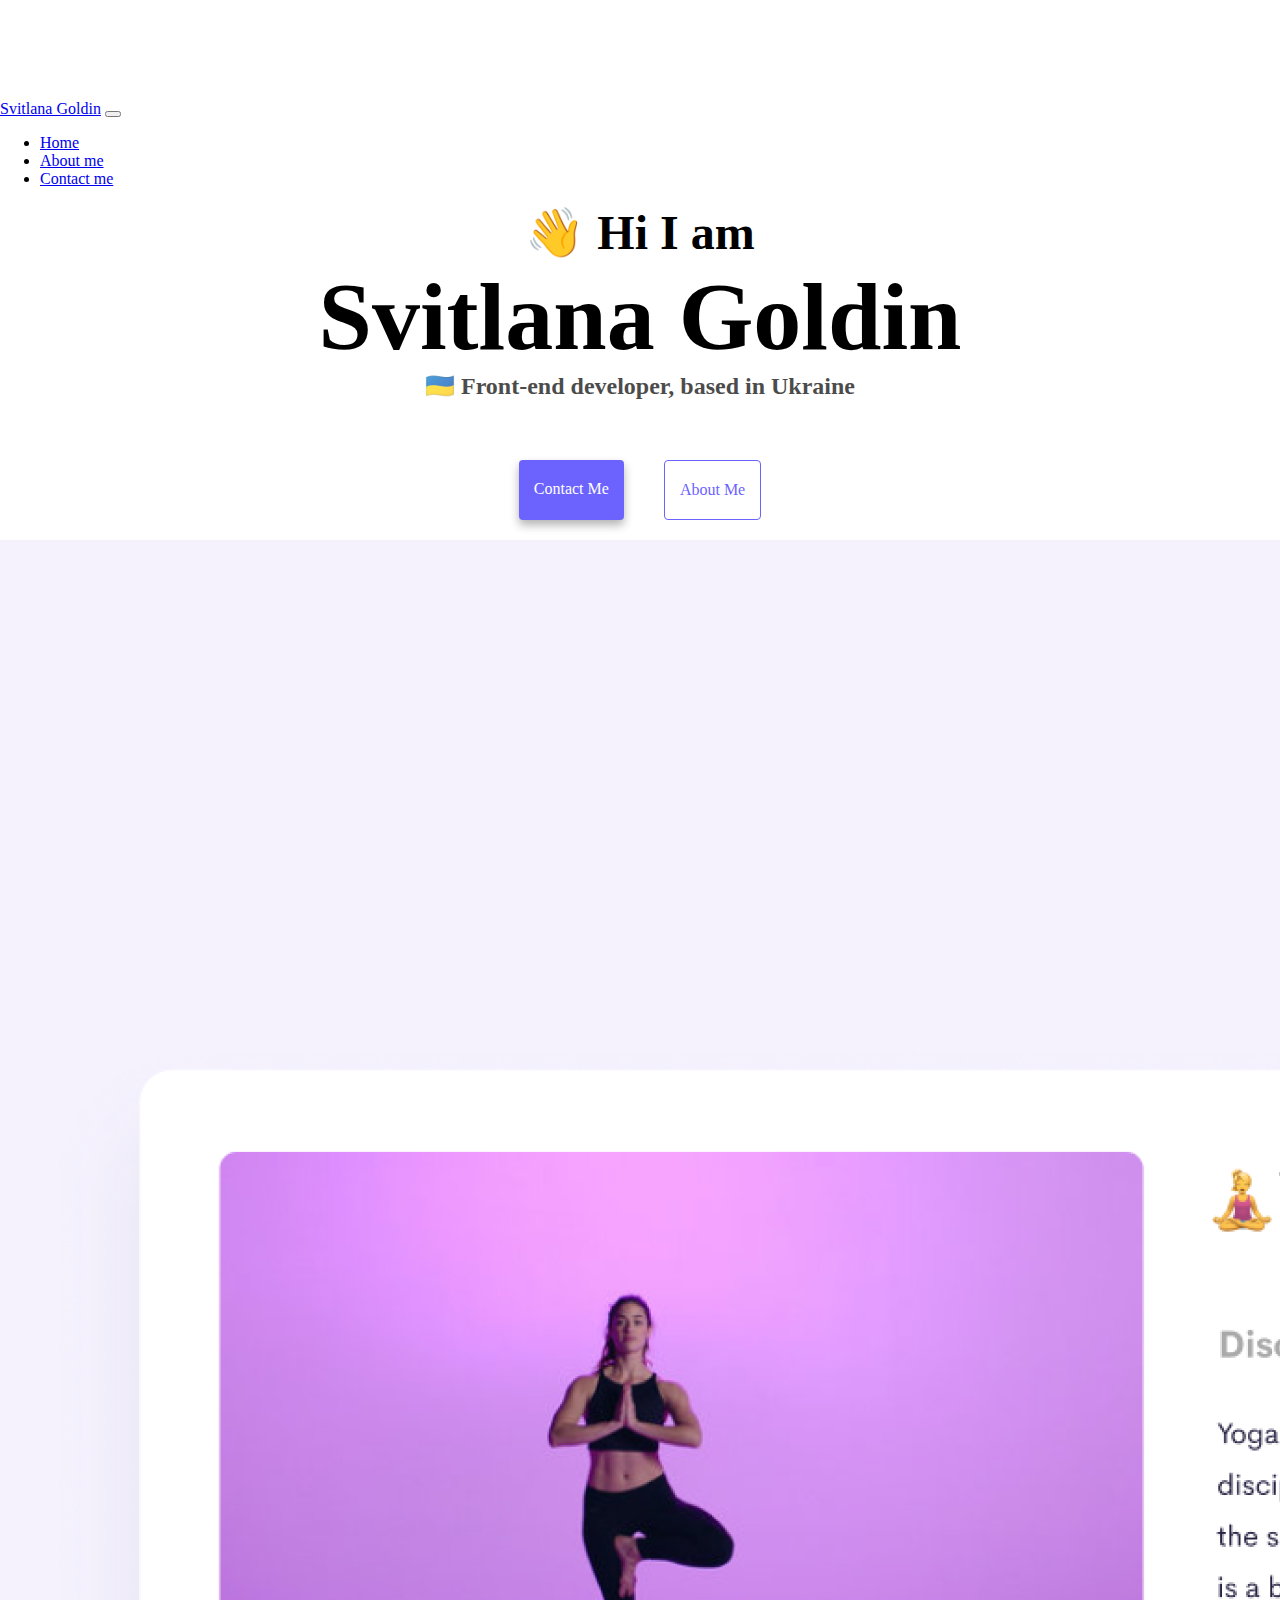
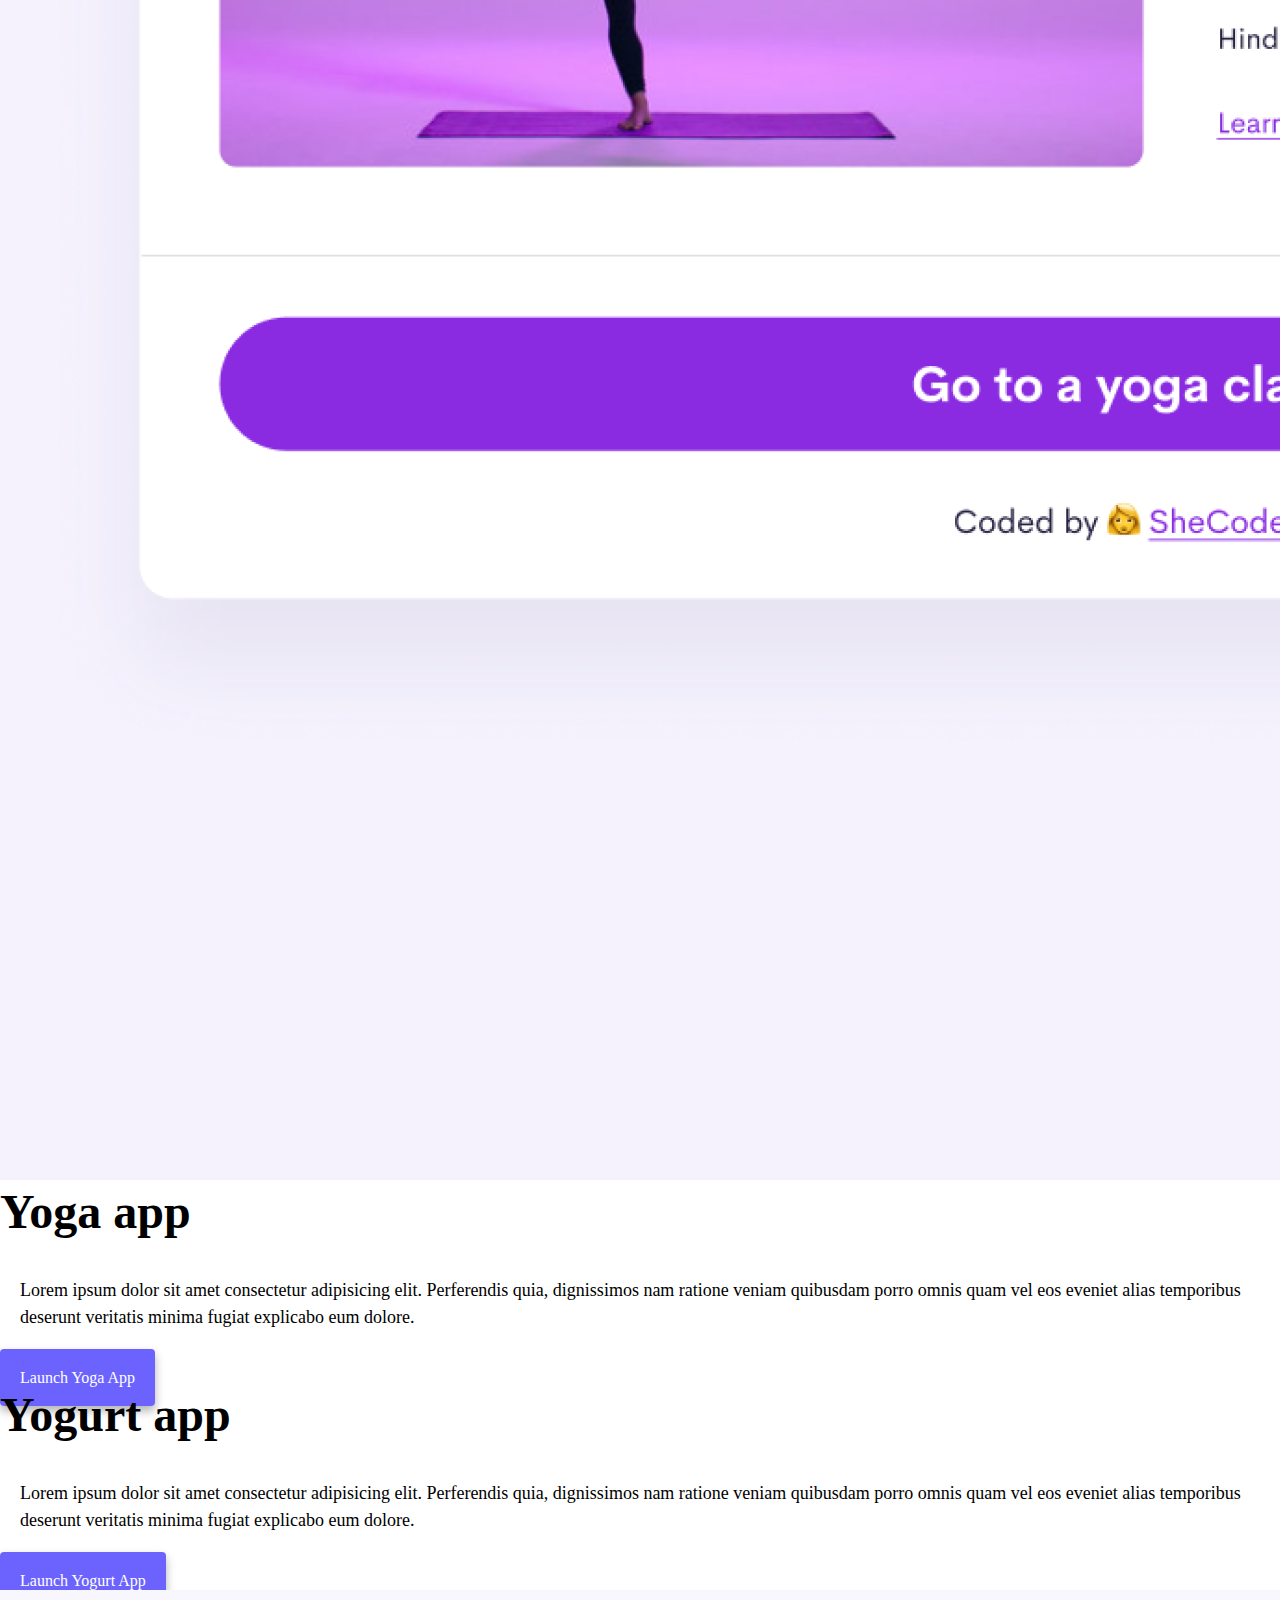
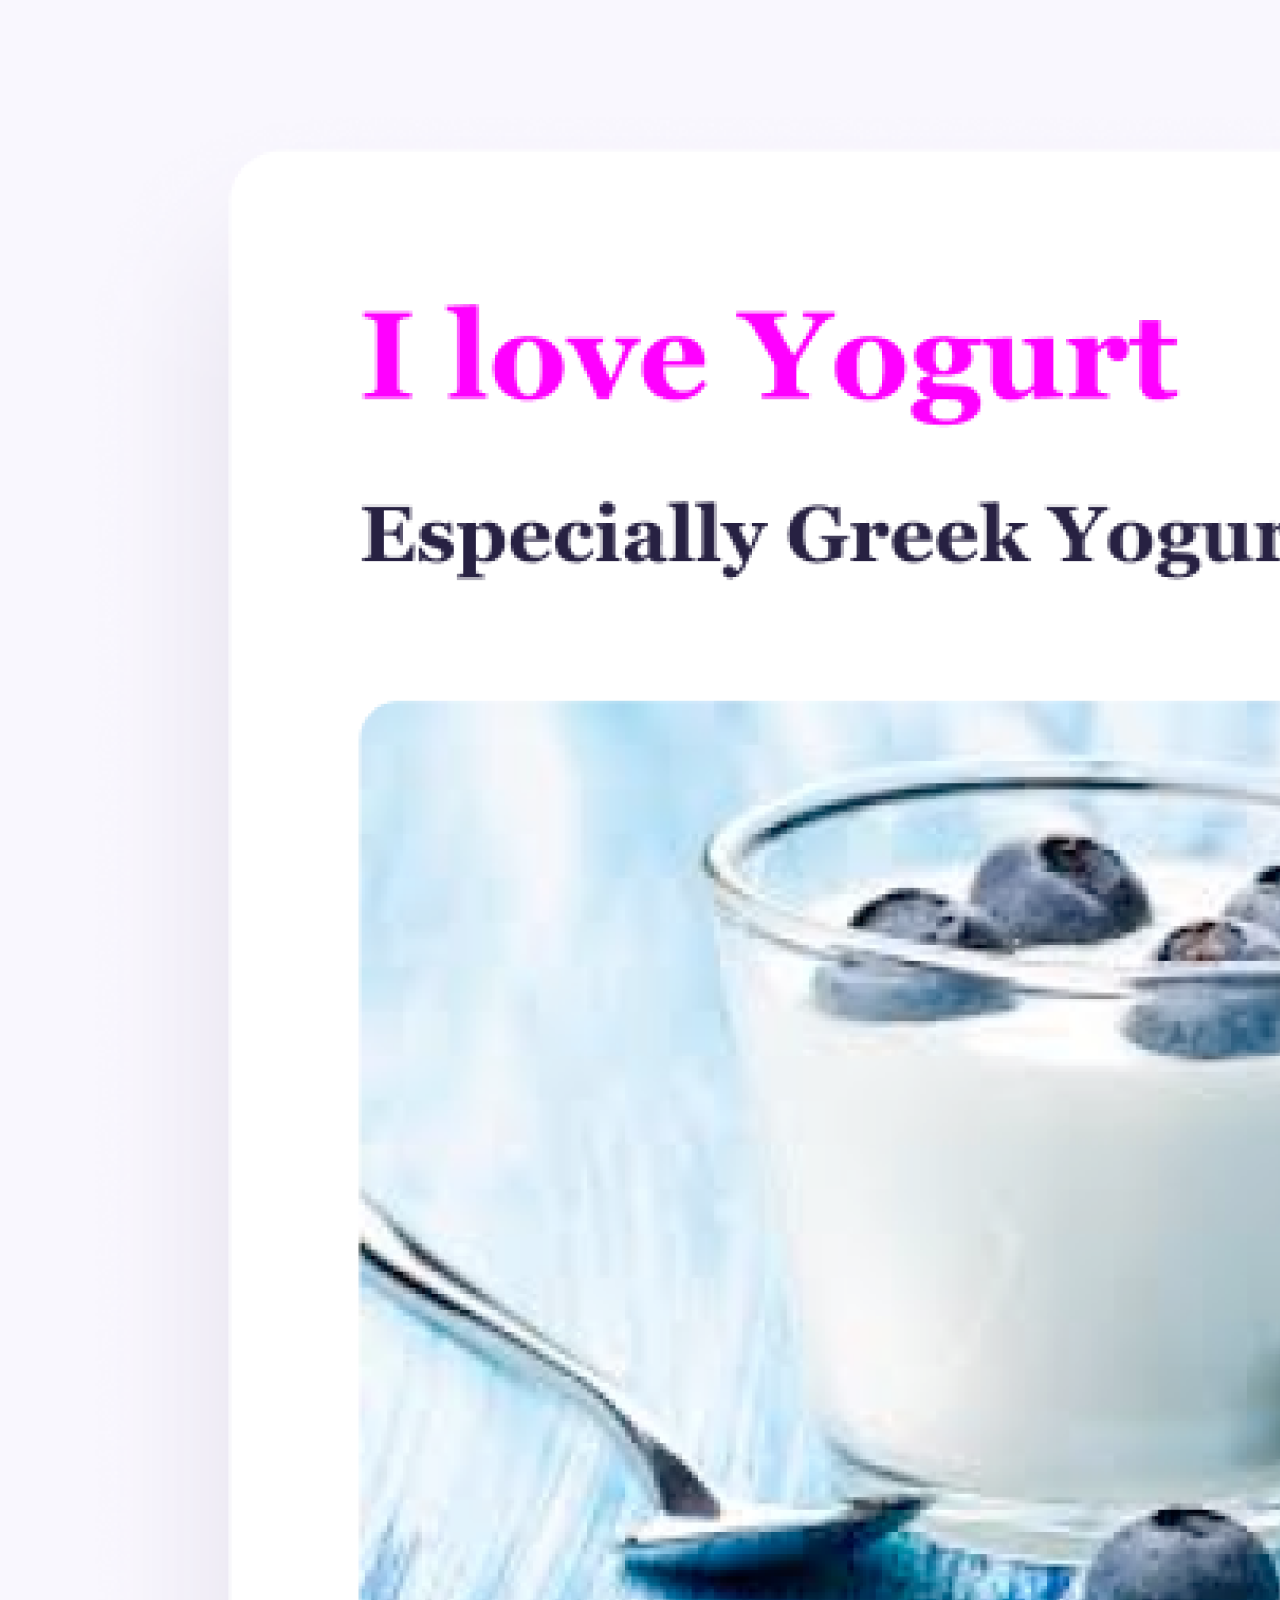
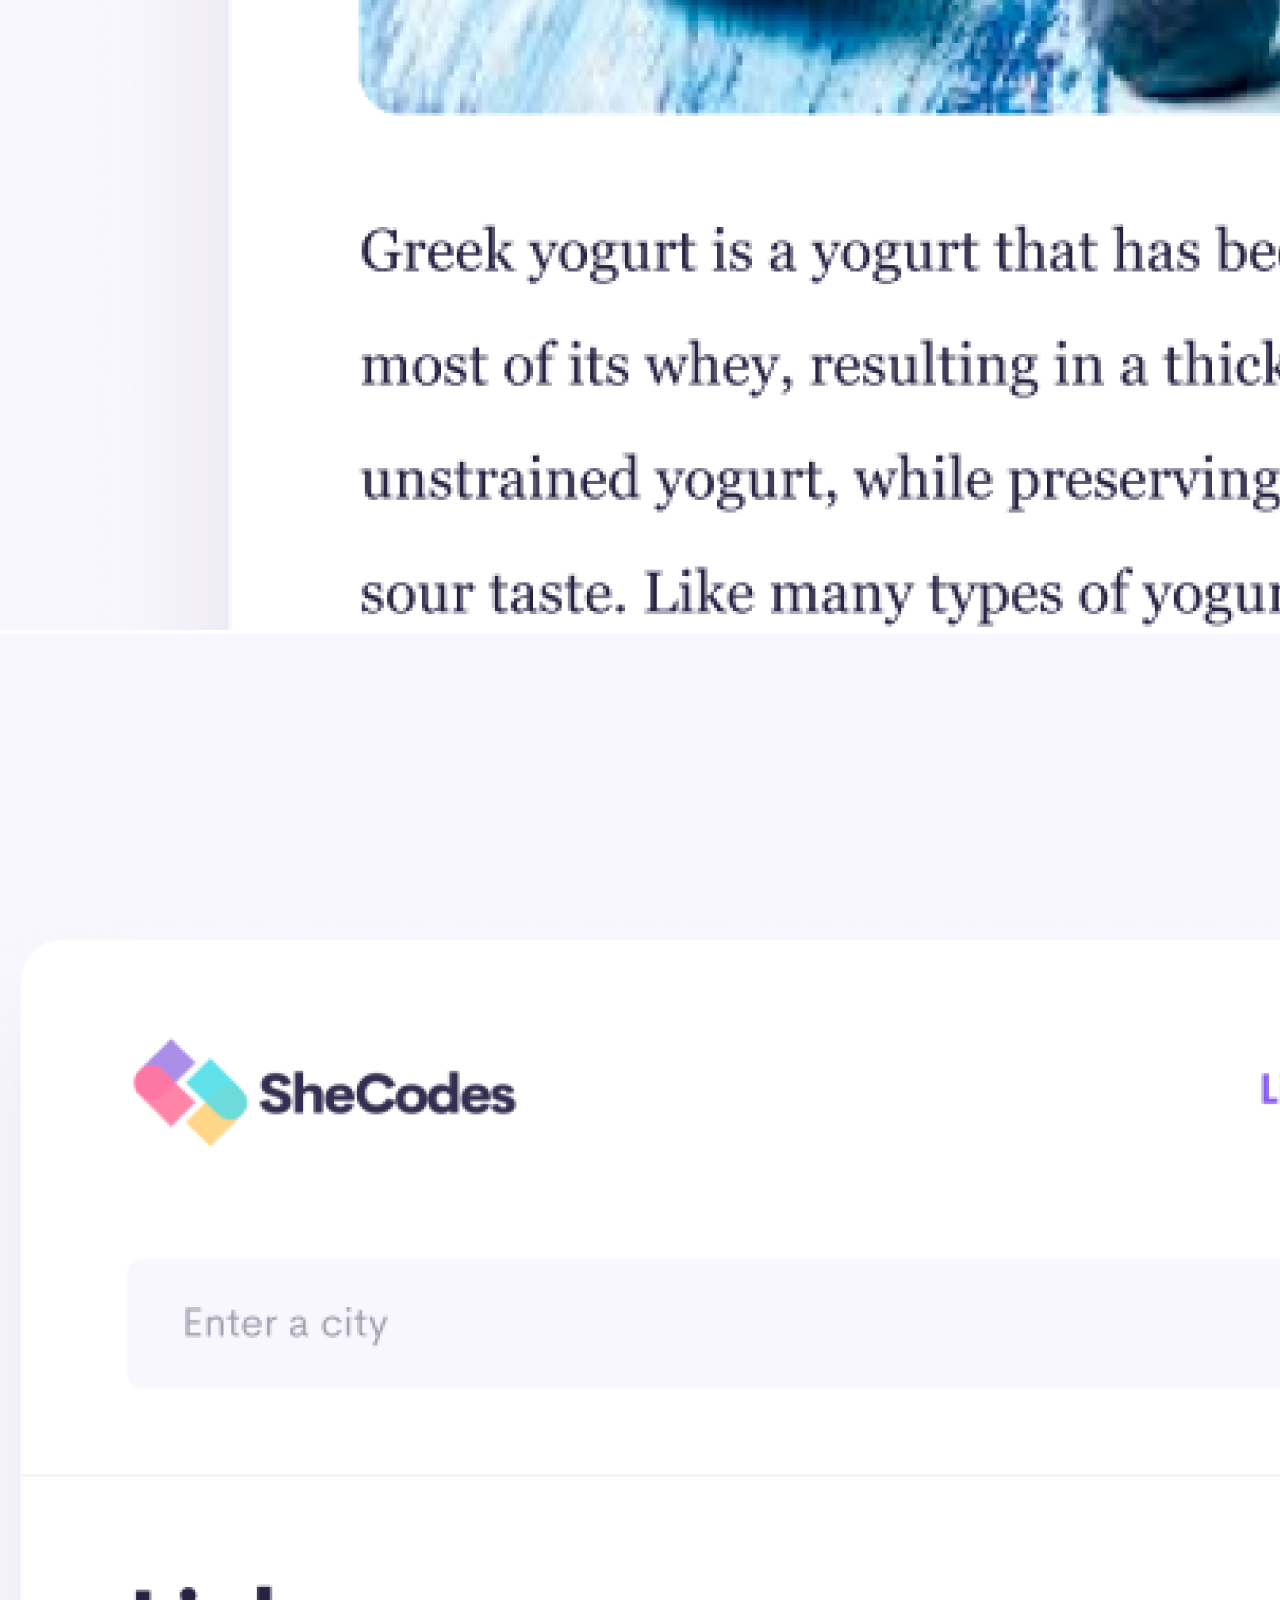
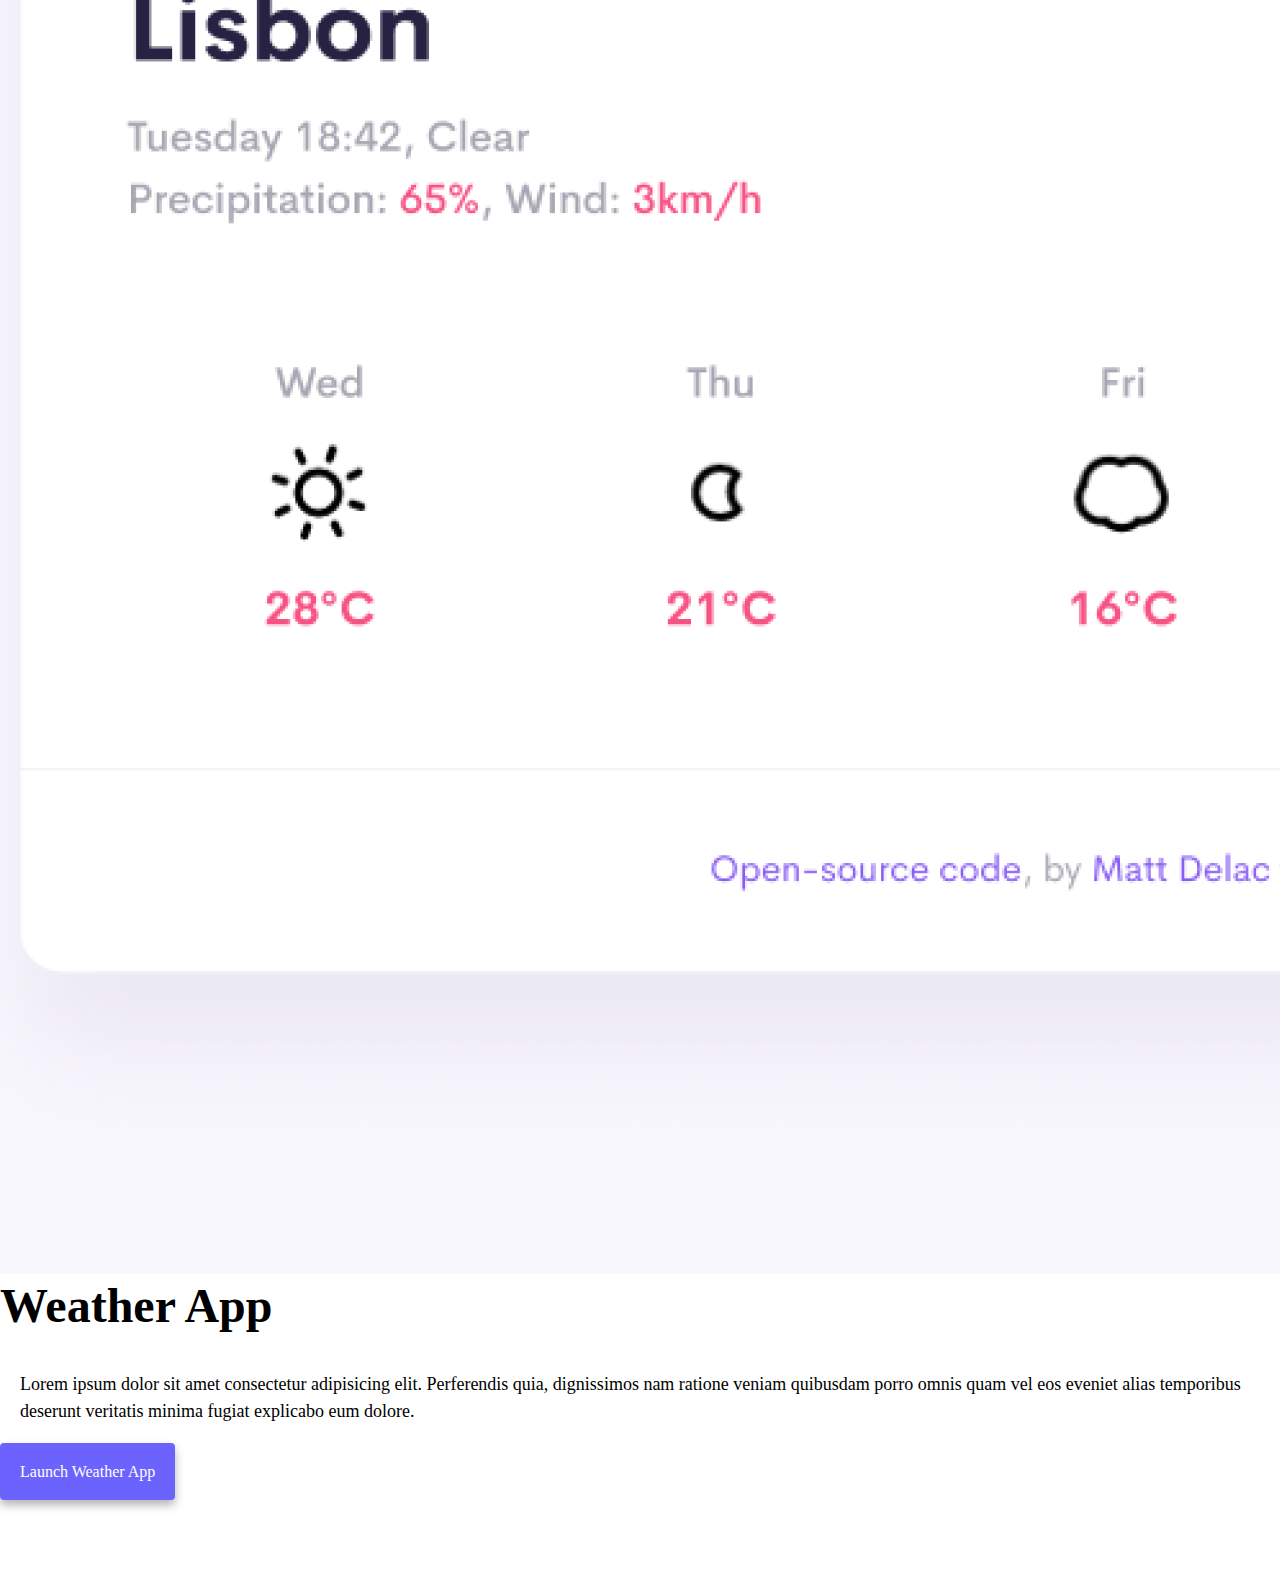
<file: index.html>
<!DOCTYPE html>
<html lang="en">
  <head>
    <meta charset="UTF-8" />
    <meta http-equiv="X-UA-Compatible" content="IE=edge" />
    <meta name="viewport" content="width=device-width, initial-scale=1.0" />
   <meta name="description" content="Svitlana Goldin is a front-end developer based in Ukraine, check out her projects and contact her for job inquiries"/>
    <title>Front-end developer - Svitlana Goldin</title>
    <link
      href="https://cdn.jsdelivr.net/npm/bootstrap@5.3.0-alpha1/dist/css/bootstrap.min.css"
      rel="stylesheet"
      integrity="sha384-GLhlTQ8iRABdZLl6O3oVMWSktQOp6b7In1Zl3/Jr59b6EGGoI1aFkw7cmDA6j6gD"
      crossorigin="anonymous"
    />
    <script
      src="https://cdn.jsdelivr.net/npm/bootstrap@5.3.0-alpha1/dist/js/bootstrap.min.js"
      integrity="sha384-mQ93GR66B00ZXjt0YO5KlohRA5SY2XofN4zfuZxLkoj1gXtW8ANNCe9d5Y3eG5eD"
      crossorigin="anonymous"
    ></script>
    <link rel="stylesheet" href="style.css" />
  </head>
  <body>
    <nav class="navbar navbar-expand-lg bg-body-tertiary fixed-top">
      <div class="container-fluid">
        <a class="navbar-brand" href="index.html" title="Homepage">Svitlana Goldin</a>
        <button
          class="navbar-toggler"
          type="button"
          data-bs-toggle="collapse"
          data-bs-target="#navbarNav"
          aria-controls="navbarNav"
          aria-expanded="false"
          aria-label="Toggle navigation"
        >
          <span class="navbar-toggler-icon"></span>
        </button>
        <div class="collapse navbar-collapse" id="navbarNav">
          <ul class="navbar-nav">
            <li class="nav-item">
              <a class="nav-link active" aria-current="page" href="index.html" title="Homepage"
                >Home</a
              >
            </li>
            <li class="nav-item">
              <a class="nav-link" href="about.html" title="About Svitlana Goldin">About me</a>
            </li>
            <li class="nav-item">
              <a class="nav-link" href="about.html#contact" title="Contact Svitlana Goldin">Contact me</a>
            </li>
          </ul>
        </div>
      </div>
    </nav>
    <h2>👋 Hi I am</h2>
    <h1>Svitlana Goldin</h1>
    <h3>🇺🇦 Front-end developer, based in Ukraine</h3>
    <div class="navigation-links">
      <a href="about.html#contact" class="contact-link" title="Contact Svitlana Goldin">Contact me</a>
      <a href="about.html" class="about-link" title="About Svitlana Goldin">About me</a>
    </div>

    <div class="container">
      <div class="row mt-5">
        <div class="col-sm-6">
          <img src="yoga.png" alt="Yoga project" class="img-fluid rounded d-none d-sm-block" />
        </div>
        <div class="col-sm-6">
          <h2 class="mb-3 second-headers-class">Yoga app</h2>
          <p>
            Lorem ipsum dolor sit amet consectetur adipisicing elit. Perferendis
            quia, dignissimos nam ratione veniam quibusdam porro omnis quam vel
            eos eveniet alias temporibus deserunt veritatis minima fugiat
            explicabo eum dolore.
          </p>
          <div class="mt-5">
            <a href="#" class="primary-link project-link" title="Yoga project">Launch Yoga App</a>
          </div>
        </div>
      </div>
      <div class="row mt-5">
        <div class="col-sm-6">
          <h2 class="mb-3 second-headers-class">Yogurt app</h2>
          <p>
            Lorem ipsum dolor sit amet consectetur adipisicing elit. Perferendis
            quia, dignissimos nam ratione veniam quibusdam porro omnis quam vel
            eos eveniet alias temporibus deserunt veritatis minima fugiat
            explicabo eum dolore.
          </p>
          <div class="mt-5">
            <a href="#" class="primary-link project-link" title="Yogurt project">Launch Yogurt App</a>
          </div>
        </div>
        <div class="col-sm-6">
          <img src="yogurt.png" alt="Yogurt project" class="img-fluid rounded d-none d-sm-block" />
        </div>
      </div>
      <div class="row mt-5">
        <div class="col-sm-6">
          <img src="weather.png" alt="Weather project" class="img-fluid rounded d-none d-sm-block" />
        </div>
        <div class="col-sm-6">
          <h2 class="mb-3 second-headers-class">Weather App</h2>
          <p>
            Lorem ipsum dolor sit amet consectetur adipisicing elit. Perferendis
            quia, dignissimos nam ratione veniam quibusdam porro omnis quam vel
            eos eveniet alias temporibus deserunt veritatis minima fugiat
            explicabo eum dolore.
          </p>
          <div class="mt-5">
            <a href="#" class="primary-link project-link" title="Weather project">Launch Weather App</a>
          </div>
        </div>
      </div>
    </div>
  </body>
</html>
</file>
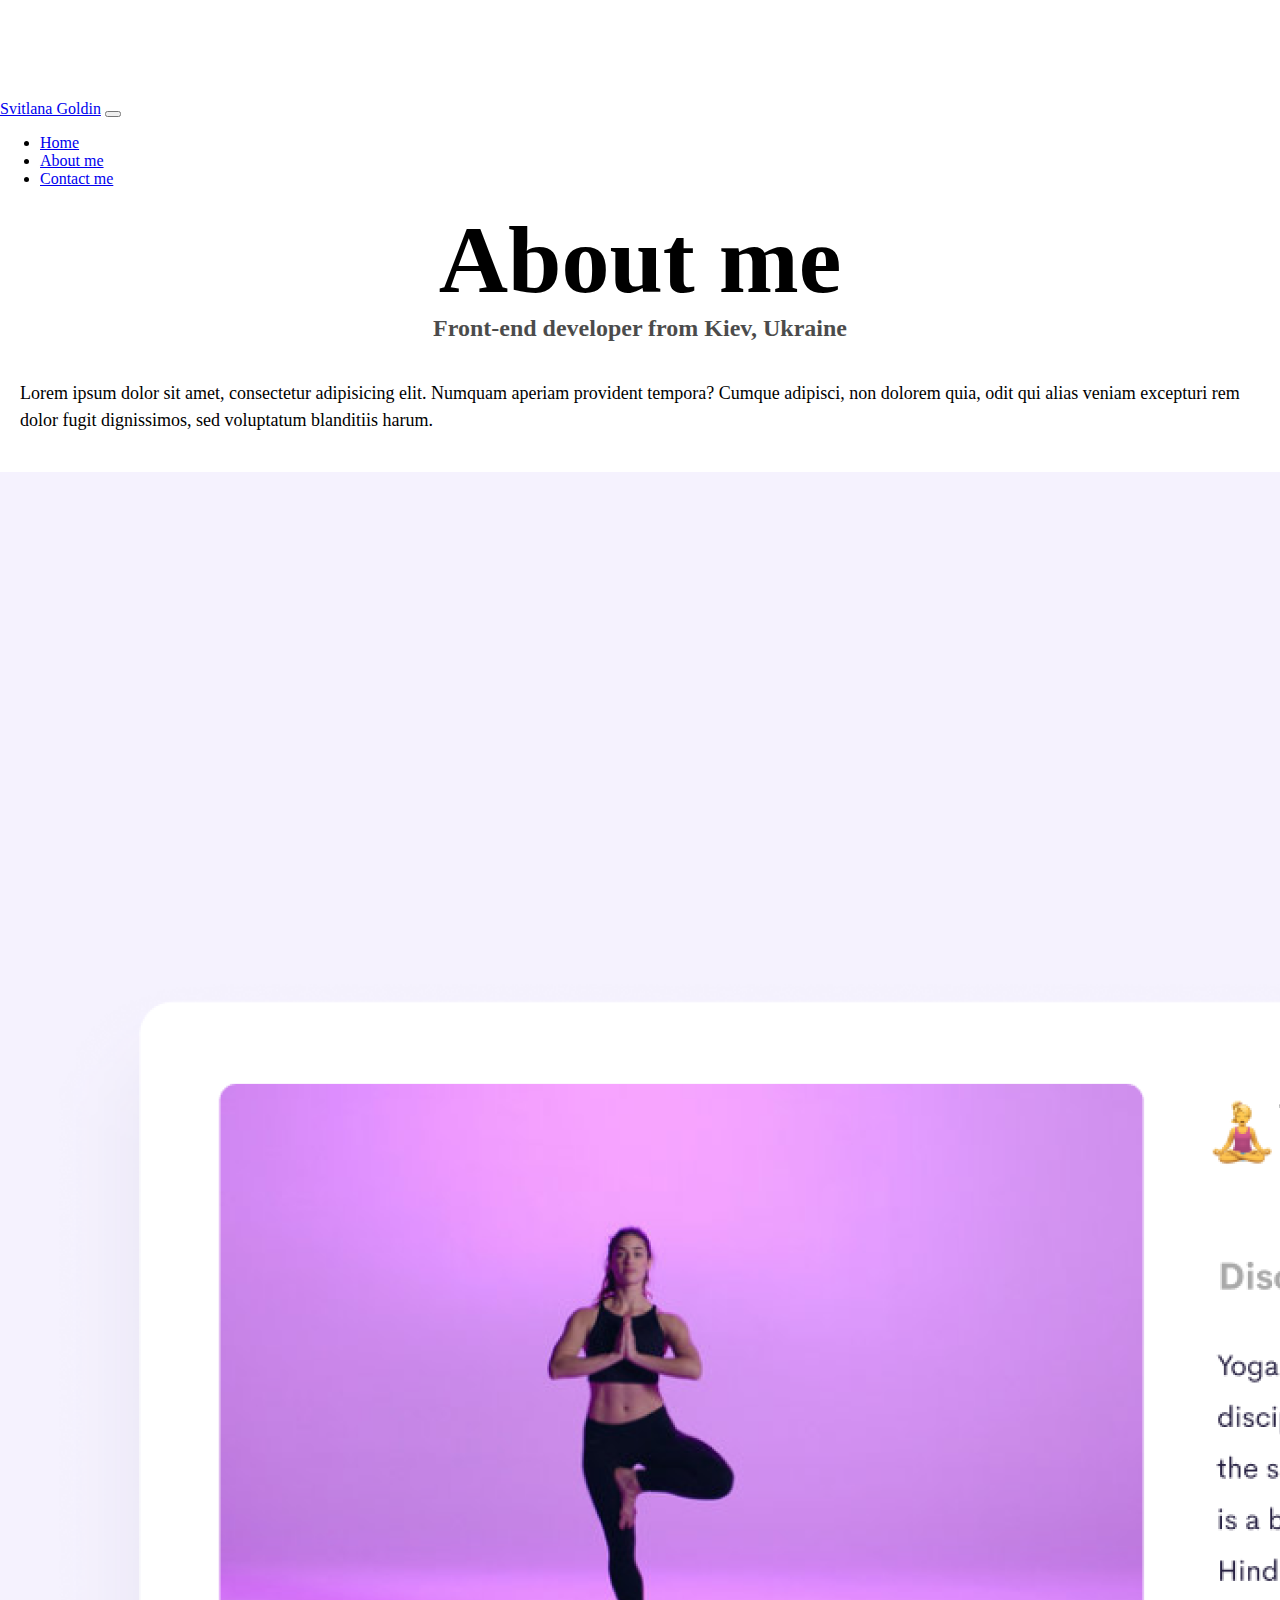
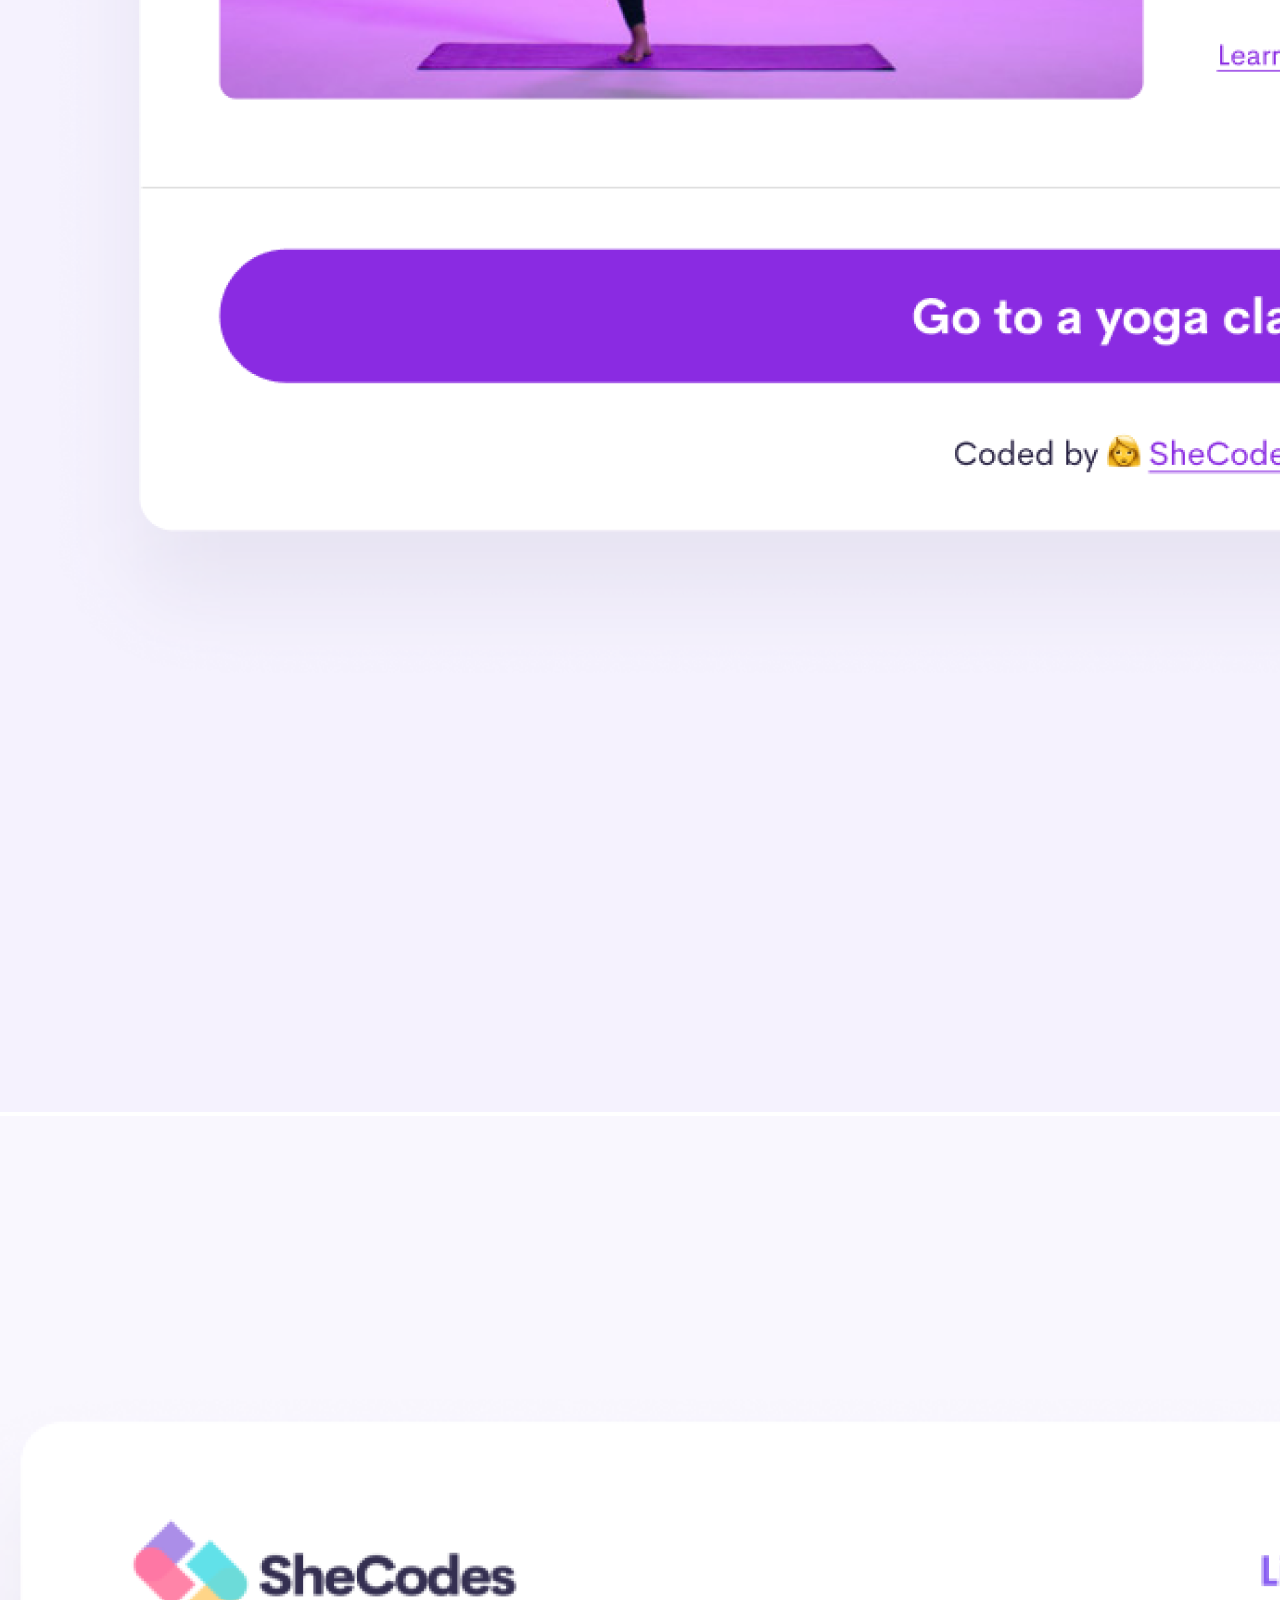
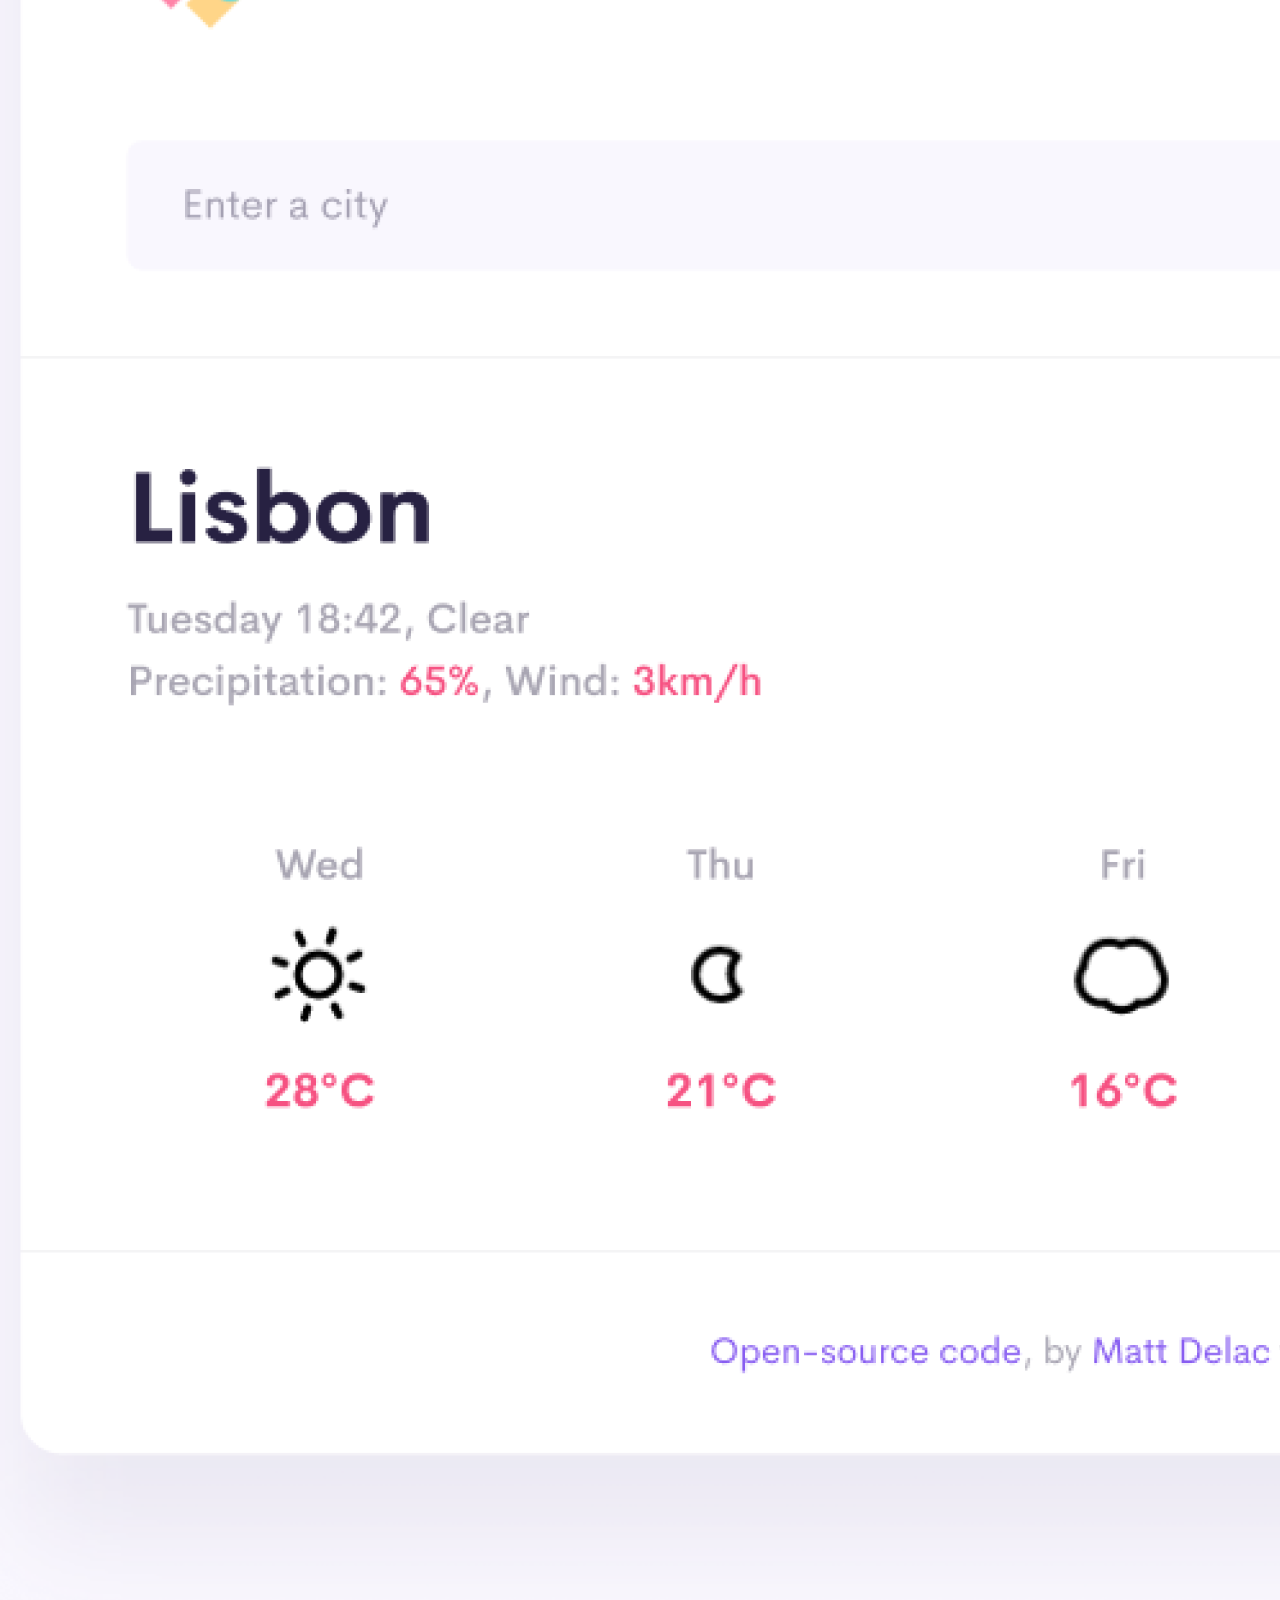
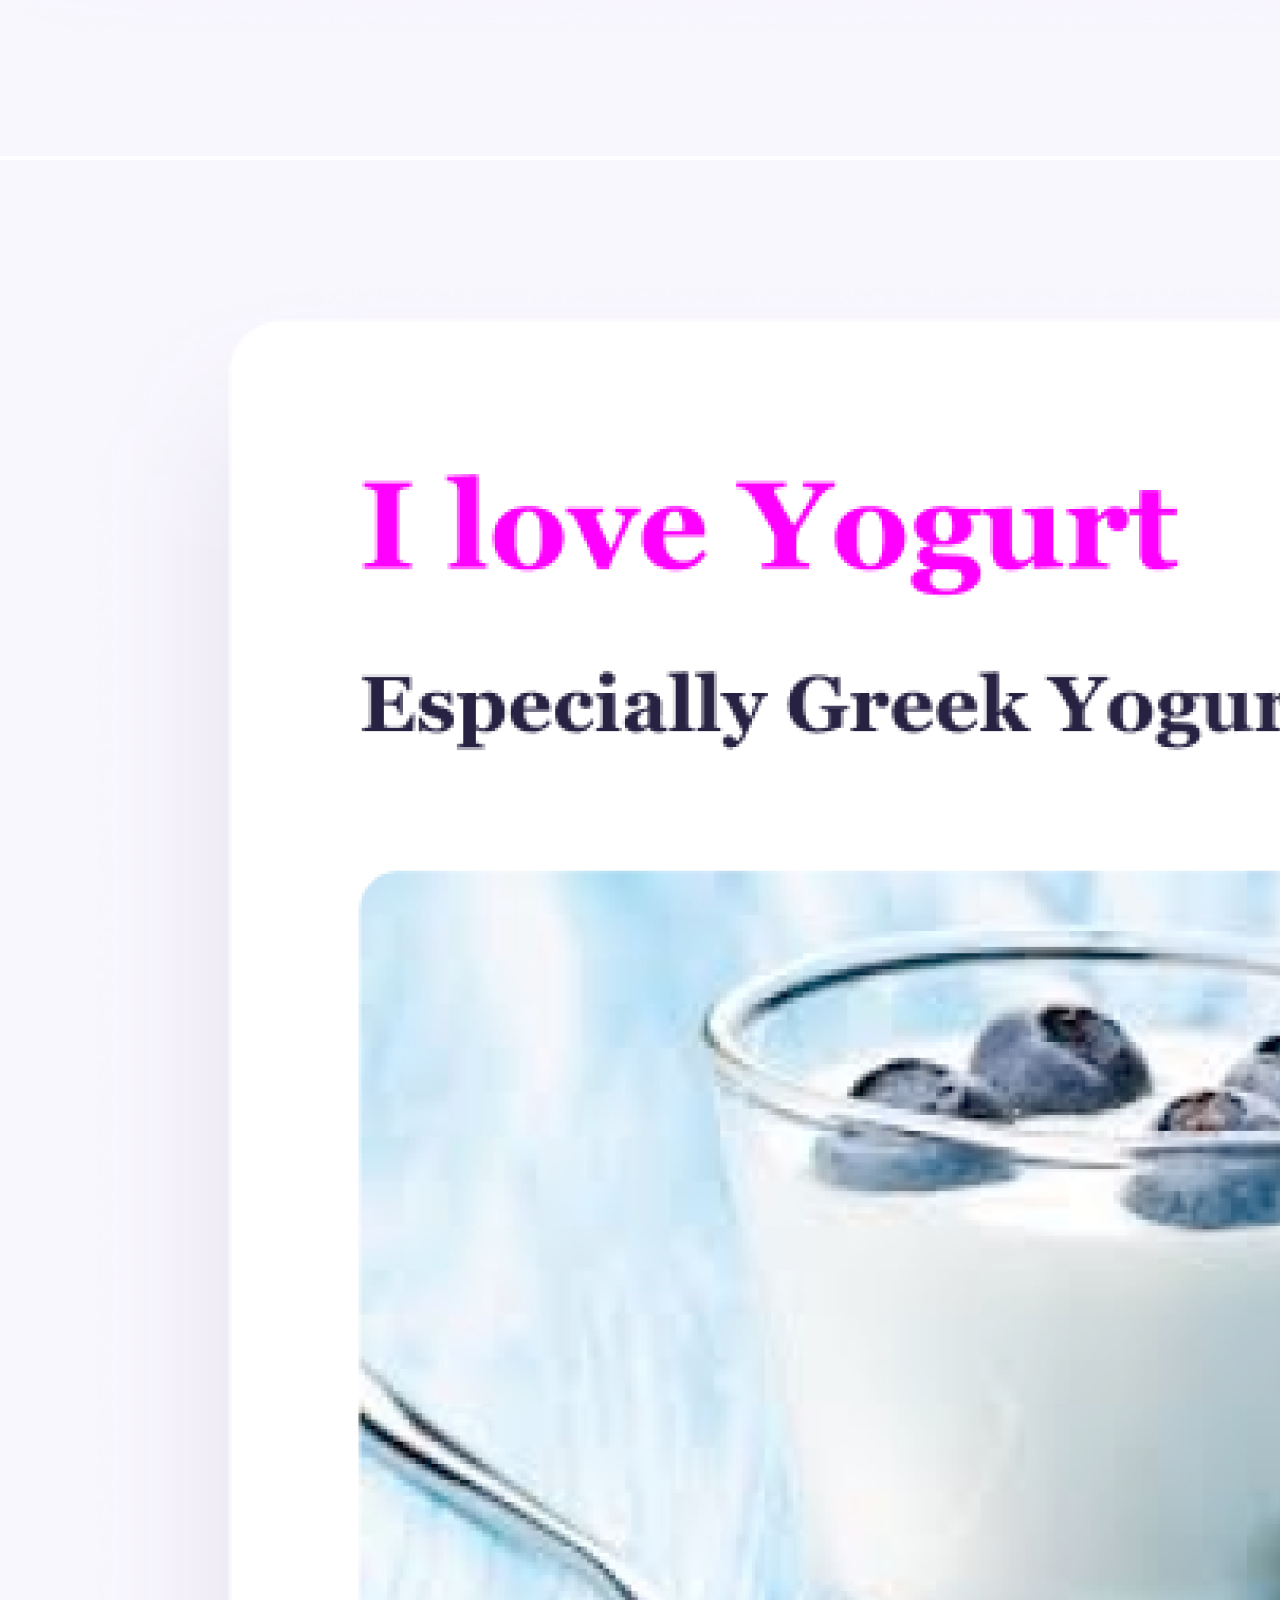
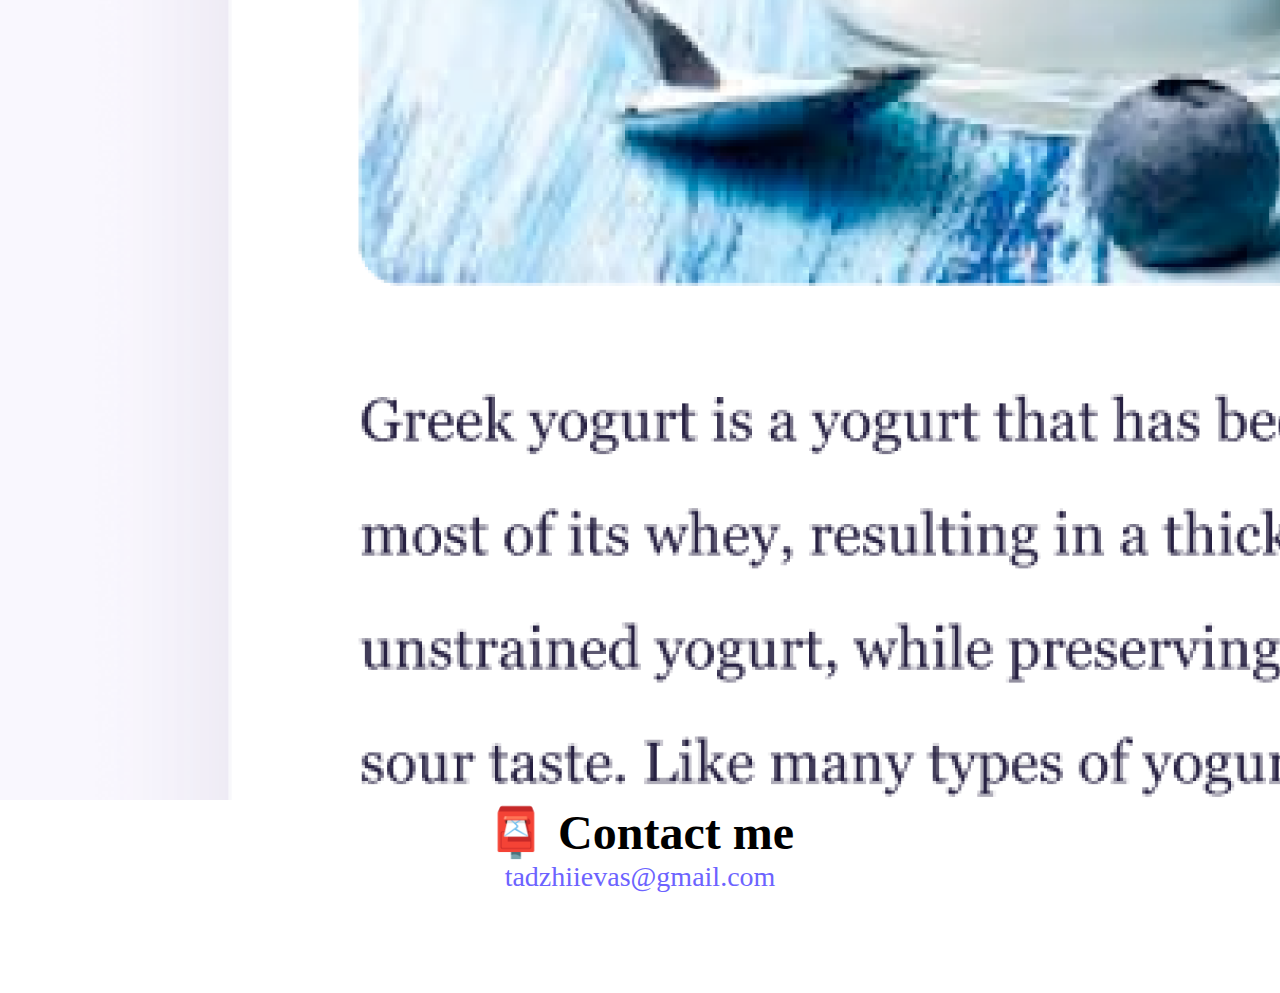
<file: about.html>
<!DOCTYPE html>
<html lang="en">
  <head>
    <meta charset="UTF-8" />
    <meta http-equiv="X-UA-Compatible" content="IE=edge" />
    <meta name="viewport" content="width=device-width, initial-scale=1.0" />
    <link
      href="https://cdn.jsdelivr.net/npm/bootstrap@5.3.0-alpha1/dist/css/bootstrap.min.css"
      rel="stylesheet"
      integrity="sha384-GLhlTQ8iRABdZLl6O3oVMWSktQOp6b7In1Zl3/Jr59b6EGGoI1aFkw7cmDA6j6gD"
      crossorigin="anonymous"
    />
    <script
      src="https://cdn.jsdelivr.net/npm/bootstrap@5.3.0-alpha1/dist/js/bootstrap.min.js"
      integrity="sha384-mQ93GR66B00ZXjt0YO5KlohRA5SY2XofN4zfuZxLkoj1gXtW8ANNCe9d5Y3eG5eD"
      crossorigin="anonymous"
    ></script>
    <link rel="stylesheet" href="style.css" />
    <meta name="description" content="About Svitlana Goldin, a front-end developer based in Ukraine"/>
    <title>About me - Svitlana Goldin</title>
  </head>
  <body>
    <nav class="navbar navbar-expand-lg bg-body-tertiary fixed-top">
      <div class="container-fluid">
        <a class="navbar-brand" href="index.html" title="Homepage">Svitlana Goldin</a>
        <button
          class="navbar-toggler"
          type="button"
          data-bs-toggle="collapse"
          data-bs-target="#navbarNav"
          aria-controls="navbarNav"
          aria-expanded="false"
          aria-label="Toggle navigation"
        >
          <span class="navbar-toggler-icon"></span>
        </button>
        <div class="collapse navbar-collapse" id="navbarNav">
          <ul class="navbar-nav">
            <li class="nav-item">
              <a class="nav-link" aria-current="page" href="index.html" title="Homepage">Home</a>
            </li>
            <li class="nav-item">
              <a class="nav-link active" href="about.html" title="About Svitlana Goldin">About me</a>
            </li>
            <li class="nav-item">
              <a class="nav-link" href="about.html#contact" title="Contact Svitlana Goldin">Contact me</a>
            </li>
          </ul>
        </div>
      </div>
    </nav>
    <h1>About me</h1>
    <h3>Front-end developer from Kiev, Ukraine</h3>
    <p>
      Lorem ipsum dolor sit amet, consectetur adipisicing elit. Numquam aperiam
      provident tempora? Cumque adipisci, non dolorem quia, odit qui alias
      veniam excepturi rem dolor fugit dignissimos, sed voluptatum blanditiis
      harum.
    </p>
    <div class="container">
      <div class="row">
        <div class="col-md-4">
          <img src="yoga.png" class="img-fluid p-2 mb-4 shadow rounded" alt="Yoga project"/>
        </div>
        <div class="col-md-4">
          <img src="weather.png" class="img-fluid p-2 mb-4 shadow rounded" alt="Weather project"/>
        </div>
        <div class="col-md-4">
          <img src="yogurt.png" class="img-fluid p-2 mb-4 shadow rounded" alt="Yogurt project" />
        </div>
      </div>
    </div>
    <div id="contact" class="mt-5">
      <h2>📮 Contact me</h2>
      <a href="mailto:[email]" class="email-link"> tadzhiievas@gmail.com </a>
    </div>
  </body>
</html>
</file>
<file: style.css>
:root {
    --primary-color: #6c63ff;
    --secondary-color: #f5f2fe;
    --box-shadow: 0 5px 10px rgba(0, 0, 0, 0.3);
  }
  
  body {
    margin: 100px 0;
  }
  h1,
  h2,
  h3 {
    text-align: center;
    margin: 0;
  }
  
  h1 {
    font-size: 96px;
  }

  
  h2 {
    font-size: 48px;
  }
  
  h3 {
    font-size: 24px;
    opacity: 0.7;
  }
  
  p {
    padding: 20px;
  
    font-size: 18px;
    line-height: 1.5;
  }
  .second-headers-class {
      text-align: left;
  }
  
  .navigation-links {
    display: flex;
    margin-top: 40px;
    justify-content: center;
  }
  
  .navigation-links a {
    margin: 20px;
    border-radius: 4px;
    padding: 20px 15px;
    text-decoration: none;
    text-transform: capitalize;
  }
  
  .contact-link {
    background: var(--primary-color);
    box-shadow: var(--box-shadow);
    color: white;
  }
  
  .about-link {
    color: var(--primary-color);
    border: 1px solid var(--primary-color);
  }
  
  .homepage-link {
    color: var(--primary-color);
    text-align: center;
    display: block;
  }
  
  .email-link {
    display: flex;
    justify-content: center;
    color: var(--primary-color);
    font-size: 28px;
    text-decoration: none;
  }
  
  .email-link:hover {
    text-decoration: underline;
  }
  
  .primary-link {
    background: var(--primary-color);
    box-shadow: var(--box-shadow);
    color: white;
    text-decoration: none;
    padding: 20px;
    border-radius: 4px;
  }

  .primary-link:hover {
      color: white;
  }
  
  .text-start {
    text-align: left;
  }

  @media (max-width: 576px) {
    h1 {
        font-size: 48px;
        line-height: 1.5;
    }

    h2 {
        font-size: 32px;
    }

    p {
        text-align: center;
    }
    .second-headers-class {
        text-align: center;
    }

    .project-link {
display: block;
text-align: center;
margin: 0 20px;
    }
}
</file>
